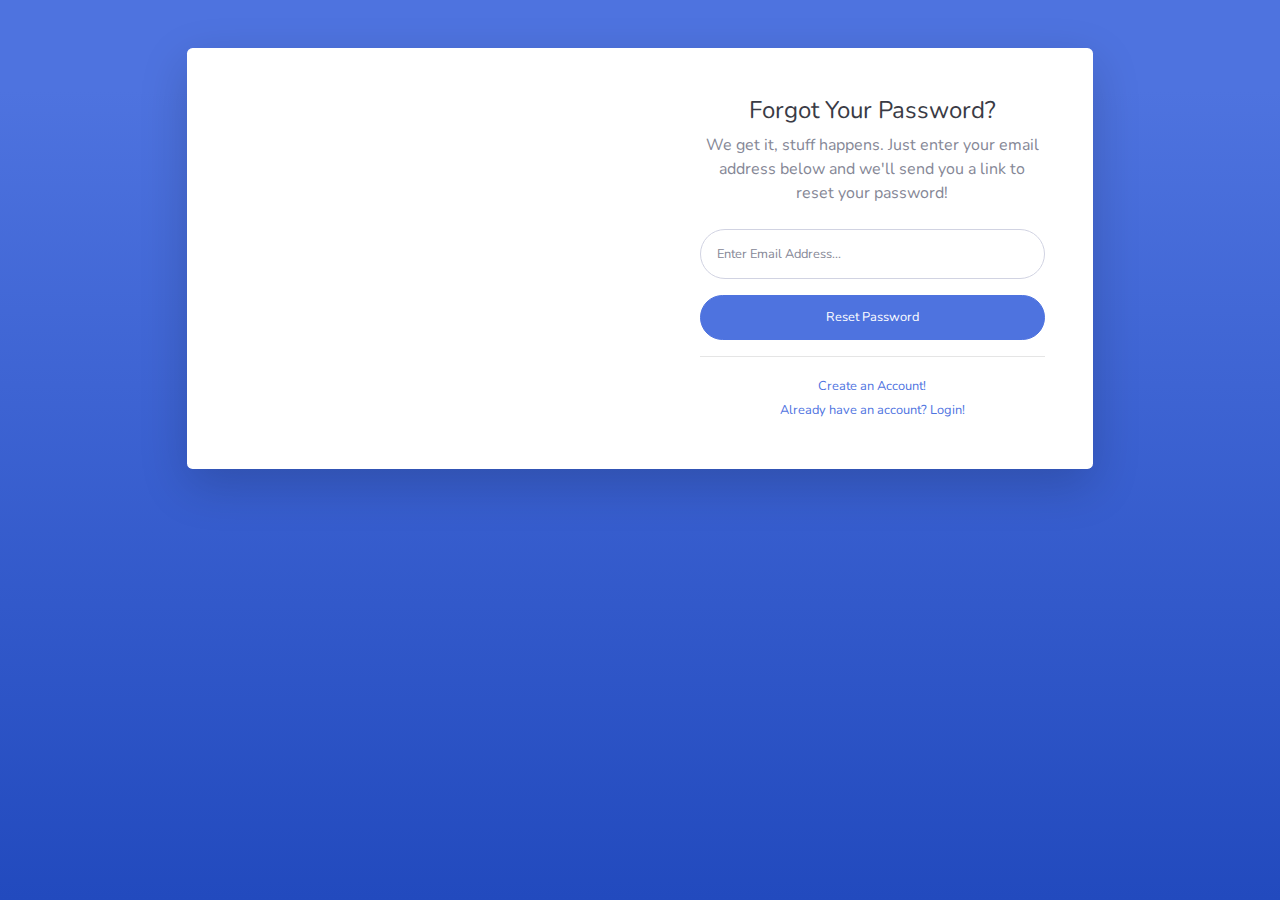
<file: webpage/forgot-password.html>
<!DOCTYPE html>
<html lang="en">

<head>

    <meta charset="utf-8">
    <meta http-equiv="X-UA-Compatible" content="IE=edge">
    <meta name="viewport" content="width=device-width, initial-scale=1, shrink-to-fit=no">
    <meta name="description" content="">
    <meta name="author" content="">

    <title>SB Admin 2 - Forgot Password</title>

    <!-- Custom fonts for this template-->
    <link href="vendor/fontawesome-free/css/all.min.css" rel="stylesheet" type="text/css">
    <link
        href="https://fonts.googleapis.com/css?family=Nunito:200,200i,300,300i,400,400i,600,600i,700,700i,800,800i,900,900i"
        rel="stylesheet">

    <!-- Custom styles for this template-->
    <link href="css/sb-admin-2.min.css" rel="stylesheet">

</head>

<body class="bg-gradient-primary">

    <div class="container">

        <!-- Outer Row -->
        <div class="row justify-content-center">

            <div class="col-xl-10 col-lg-12 col-md-9">

                <div class="card o-hidden border-0 shadow-lg my-5">
                    <div class="card-body p-0">
                        <!-- Nested Row within Card Body -->
                        <div class="row">
                            <div class="col-lg-6 d-none d-lg-block bg-password-image"></div>
                            <div class="col-lg-6">
                                <div class="p-5">
                                    <div class="text-center">
                                        <h1 class="h4 text-gray-900 mb-2">Forgot Your Password?</h1>
                                        <p class="mb-4">We get it, stuff happens. Just enter your email address below
                                            and we'll send you a link to reset your password!</p>
                                    </div>
                                    <form class="user">
                                        <div class="form-group">
                                            <input type="email" class="form-control form-control-user"
                                                id="exampleInputEmail" aria-describedby="emailHelp"
                                                placeholder="Enter Email Address...">
                                        </div>
                                        <a href="login.html" class="btn btn-primary btn-user btn-block">
                                            Reset Password
                                        </a>
                                    </form>
                                    <hr>
                                    <div class="text-center">
                                        <a class="small" href="register.html">Create an Account!</a>
                                    </div>
                                    <div class="text-center">
                                        <a class="small" href="login.html">Already have an account? Login!</a>
                                    </div>
                                </div>
                            </div>
                        </div>
                    </div>
                </div>

            </div>

        </div>

    </div>

    <!-- Bootstrap core JavaScript-->
    <script src="vendor/jquery/jquery.min.js"></script>
    <script src="vendor/bootstrap/js/bootstrap.bundle.min.js"></script>

    <!-- Core plugin JavaScript-->
    <script src="vendor/jquery-easing/jquery.easing.min.js"></script>

    <!-- Custom scripts for all pages-->
    <script src="js/sb-admin-2.min.js"></script>

</body>

</html>
</file>
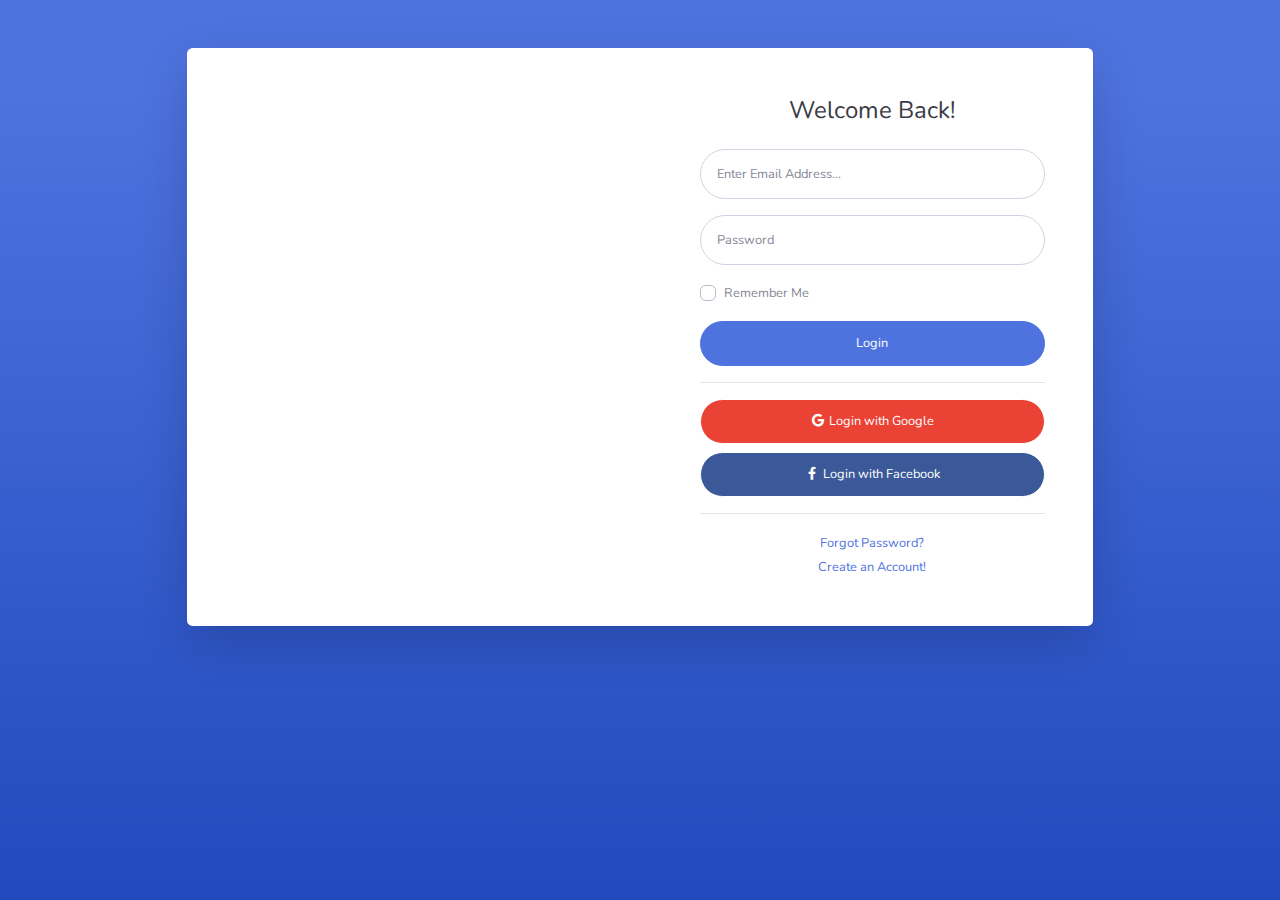
<file: webpage/login.html>
<!DOCTYPE html>
<html lang="en">

<head>

    <meta charset="utf-8">
    <meta http-equiv="X-UA-Compatible" content="IE=edge">
    <meta name="viewport" content="width=device-width, initial-scale=1, shrink-to-fit=no">
    <meta name="description" content="">
    <meta name="author" content="">

    <title>SB Admin 2 - Login</title>

    <!-- Custom fonts for this template-->
    <link href="vendor/fontawesome-free/css/all.min.css" rel="stylesheet" type="text/css">
    <link
        href="https://fonts.googleapis.com/css?family=Nunito:200,200i,300,300i,400,400i,600,600i,700,700i,800,800i,900,900i"
        rel="stylesheet">

    <!-- Custom styles for this template-->
    <link href="css/sb-admin-2.min.css" rel="stylesheet">

</head>

<body class="bg-gradient-primary">

    <div class="container">

        <!-- Outer Row -->
        <div class="row justify-content-center">

            <div class="col-xl-10 col-lg-12 col-md-9">

                <div class="card o-hidden border-0 shadow-lg my-5">
                    <div class="card-body p-0">
                        <!-- Nested Row within Card Body -->
                        <div class="row">
                            <div class="col-lg-6 d-none d-lg-block bg-login-image"></div>
                            <div class="col-lg-6">
                                <div class="p-5">
                                    <div class="text-center">
                                        <h1 class="h4 text-gray-900 mb-4">Welcome Back!</h1>
                                    </div>
                                    <form class="user">
                                        <div class="form-group">
                                            <input type="email" class="form-control form-control-user"
                                                id="exampleInputEmail" aria-describedby="emailHelp"
                                                placeholder="Enter Email Address...">
                                        </div>
                                        <div class="form-group">
                                            <input type="password" class="form-control form-control-user"
                                                id="exampleInputPassword" placeholder="Password">
                                        </div>
                                        <div class="form-group">
                                            <div class="custom-control custom-checkbox small">
                                                <input type="checkbox" class="custom-control-input" id="customCheck">
                                                <label class="custom-control-label" for="customCheck">Remember
                                                    Me</label>
                                            </div>
                                        </div>
                                        <a href="index.html" class="btn btn-primary btn-user btn-block">
                                            Login
                                        </a>
                                        <hr>
                                        <a href="index.html" class="btn btn-google btn-user btn-block">
                                            <i class="fab fa-google fa-fw"></i> Login with Google
                                        </a>
                                        <a href="index.html" class="btn btn-facebook btn-user btn-block">
                                            <i class="fab fa-facebook-f fa-fw"></i> Login with Facebook
                                        </a>
                                    </form>
                                    <hr>
                                    <div class="text-center">
                                        <a class="small" href="forgot-password.html">Forgot Password?</a>
                                    </div>
                                    <div class="text-center">
                                        <a class="small" href="register.html">Create an Account!</a>
                                    </div>
                                </div>
                            </div>
                        </div>
                    </div>
                </div>

            </div>

        </div>

    </div>

    <!-- Bootstrap core JavaScript-->
    <script src="vendor/jquery/jquery.min.js"></script>
    <script src="vendor/bootstrap/js/bootstrap.bundle.min.js"></script>

    <!-- Core plugin JavaScript-->
    <script src="vendor/jquery-easing/jquery.easing.min.js"></script>

    <!-- Custom scripts for all pages-->
    <script src="js/sb-admin-2.min.js"></script>

</body>

</html>
</file>
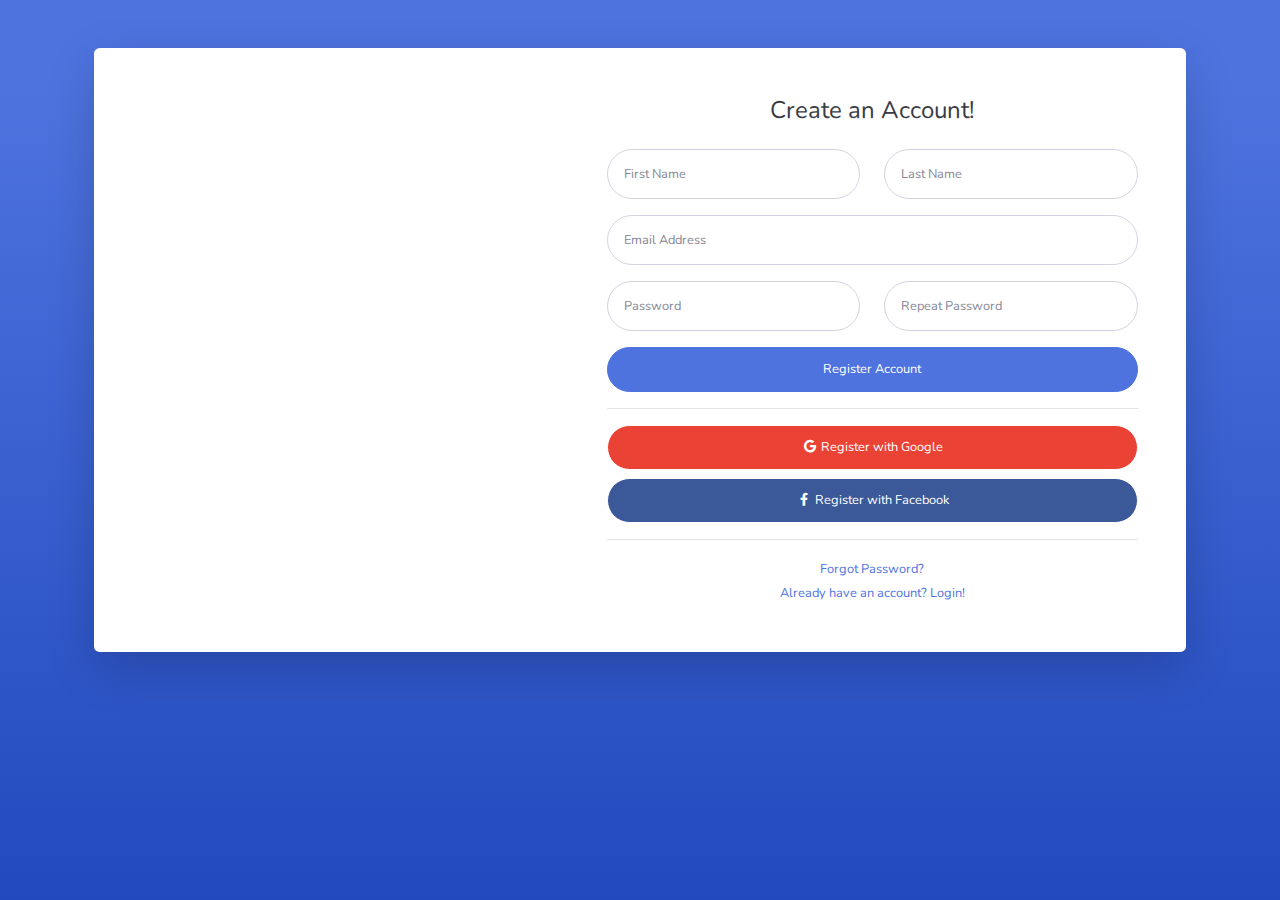
<file: webpage/register.html>
<!DOCTYPE html>
<html lang="en">

<head>

    <meta charset="utf-8">
    <meta http-equiv="X-UA-Compatible" content="IE=edge">
    <meta name="viewport" content="width=device-width, initial-scale=1, shrink-to-fit=no">
    <meta name="description" content="">
    <meta name="author" content="">

    <title>SB Admin 2 - Register</title>

    <!-- Custom fonts for this template-->
    <link href="vendor/fontawesome-free/css/all.min.css" rel="stylesheet" type="text/css">
    <link
        href="https://fonts.googleapis.com/css?family=Nunito:200,200i,300,300i,400,400i,600,600i,700,700i,800,800i,900,900i"
        rel="stylesheet">

    <!-- Custom styles for this template-->
    <link href="css/sb-admin-2.min.css" rel="stylesheet">

</head>

<body class="bg-gradient-primary">

    <div class="container">

        <div class="card o-hidden border-0 shadow-lg my-5">
            <div class="card-body p-0">
                <!-- Nested Row within Card Body -->
                <div class="row">
                    <div class="col-lg-5 d-none d-lg-block bg-register-image"></div>
                    <div class="col-lg-7">
                        <div class="p-5">
                            <div class="text-center">
                                <h1 class="h4 text-gray-900 mb-4">Create an Account!</h1>
                            </div>
                            <form class="user">
                                <div class="form-group row">
                                    <div class="col-sm-6 mb-3 mb-sm-0">
                                        <input type="text" class="form-control form-control-user" id="exampleFirstName"
                                            placeholder="First Name">
                                    </div>
                                    <div class="col-sm-6">
                                        <input type="text" class="form-control form-control-user" id="exampleLastName"
                                            placeholder="Last Name">
                                    </div>
                                </div>
                                <div class="form-group">
                                    <input type="email" class="form-control form-control-user" id="exampleInputEmail"
                                        placeholder="Email Address">
                                </div>
                                <div class="form-group row">
                                    <div class="col-sm-6 mb-3 mb-sm-0">
                                        <input type="password" class="form-control form-control-user"
                                            id="exampleInputPassword" placeholder="Password">
                                    </div>
                                    <div class="col-sm-6">
                                        <input type="password" class="form-control form-control-user"
                                            id="exampleRepeatPassword" placeholder="Repeat Password">
                                    </div>
                                </div>
                                <a href="login.html" class="btn btn-primary btn-user btn-block">
                                    Register Account
                                </a>
                                <hr>
                                <a href="index.html" class="btn btn-google btn-user btn-block">
                                    <i class="fab fa-google fa-fw"></i> Register with Google
                                </a>
                                <a href="index.html" class="btn btn-facebook btn-user btn-block">
                                    <i class="fab fa-facebook-f fa-fw"></i> Register with Facebook
                                </a>
                            </form>
                            <hr>
                            <div class="text-center">
                                <a class="small" href="forgot-password.html">Forgot Password?</a>
                            </div>
                            <div class="text-center">
                                <a class="small" href="login.html">Already have an account? Login!</a>
                            </div>
                        </div>
                    </div>
                </div>
            </div>
        </div>

    </div>

    <!-- Bootstrap core JavaScript-->
    <script src="vendor/jquery/jquery.min.js"></script>
    <script src="vendor/bootstrap/js/bootstrap.bundle.min.js"></script>

    <!-- Core plugin JavaScript-->
    <script src="vendor/jquery-easing/jquery.easing.min.js"></script>

    <!-- Custom scripts for all pages-->
    <script src="js/sb-admin-2.min.js"></script>

</body>

</html>
</file>
